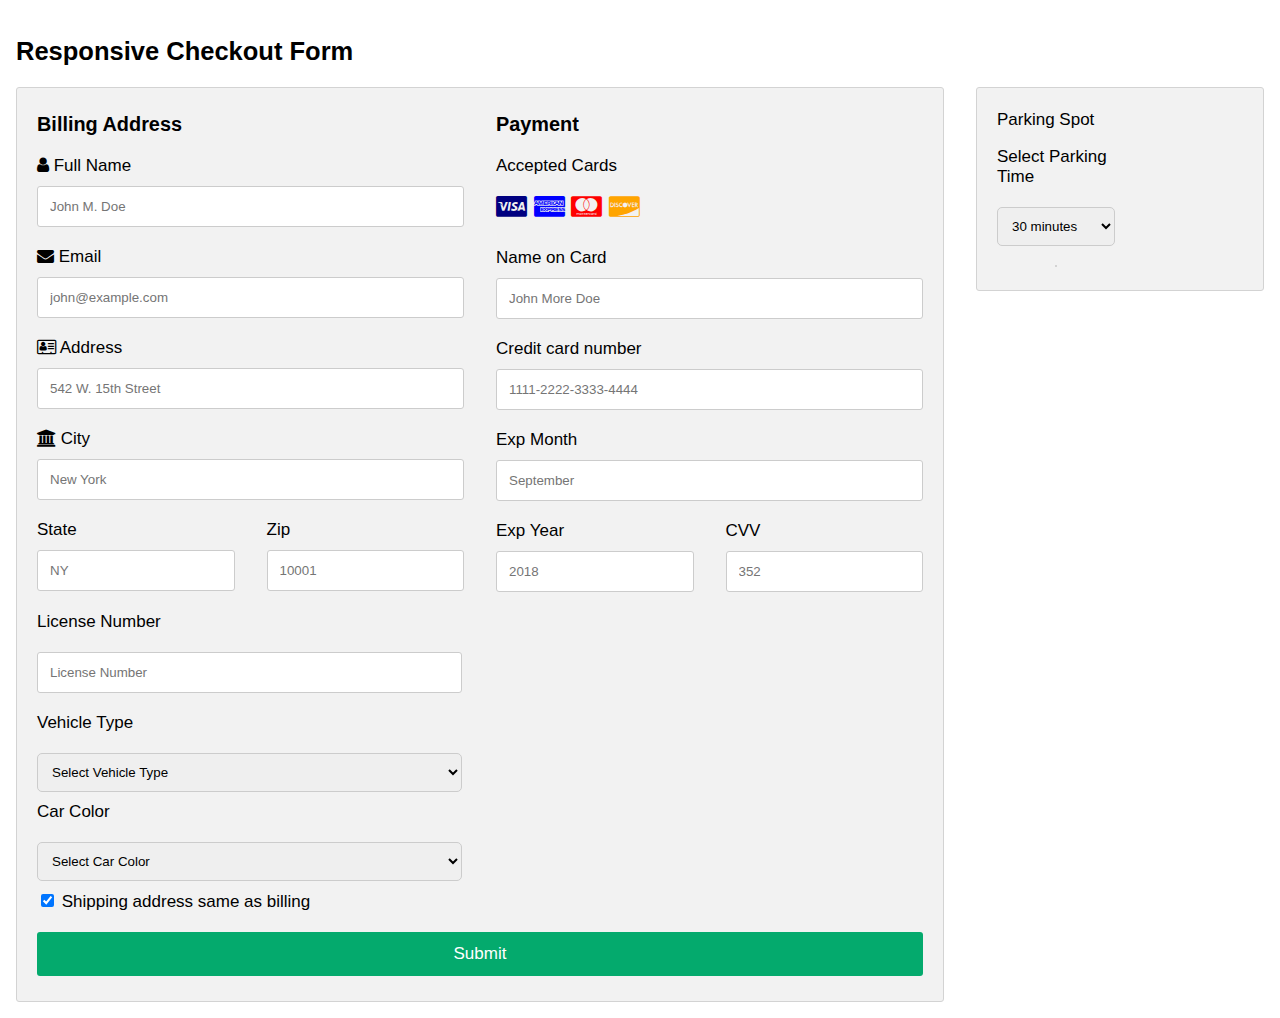
<file: src/templates/checkout.html>
<!DOCTYPE html>
<html>
<head>
<meta name="viewport" content="width=device-width, initial-scale=1">
<link rel="stylesheet" href="https://cdnjs.cloudflare.com/ajax/libs/font-awesome/4.7.0/css/font-awesome.min.css">
<style>
    .form-column {
    display: flex;
    flex-direction: column;
    width: 48%;
  }

  .form-column input,
  .form-column select {
    width: 100%;
    padding: 10px;
    margin: 10px 0;
    border: 1px solid #ccc;
    border-radius: 5px;
  }
body {
  font-family: Arial;
  font-size: 17px;
  padding: 8px;
}

* {
  box-sizing: border-box;
}

.row {
  display: -ms-flexbox; /* IE10 */
  display: flex;
  -ms-flex-wrap: wrap; /* IE10 */
  flex-wrap: wrap;
  margin: 0 -16px;
}

.col-25 {
  -ms-flex: 25%; /* IE10 */
  flex: 25%;
}

.col-50 {
  -ms-flex: 50%; /* IE10 */
  flex: 50%;
}

.col-75 {
  -ms-flex: 75%; /* IE10 */
  flex: 75%;
}

.col-25,
.col-50,
.col-75 {
  padding: 0 16px;
}

.container {
  background-color: #f2f2f2;
  padding: 5px 20px 15px 20px;
  border: 1px solid lightgrey;
  border-radius: 3px;
}

input[type=text] {
  width: 100%;
  margin-bottom: 20px;
  padding: 12px;
  border: 1px solid #ccc;
  border-radius: 3px;
}

label {
  margin-bottom: 10px;
  display: block;
}

.icon-container {
  margin-bottom: 20px;
  padding: 7px 0;
  font-size: 24px;
}

.btn {
  background-color: #04AA6D;
  color: white;
  padding: 12px;
  margin: 10px 0;
  border: none;
  width: 100%;
  border-radius: 3px;
  cursor: pointer;
  font-size: 17px;
}

.btn:hover {
  background-color: #45a049;
}

a {
  color: #2196F3;
}

hr {
  border: 1px solid lightgrey;
}

span.price {
  float: right;
  color: grey;
}

@media (max-width: 800px) {
  .row {
    flex-direction: column-reverse;
  }
  .col-25 {
    margin-bottom: 20px;
  }
}
</style>
</head>
<body>

<h2>Responsive Checkout Form</h2>
<div class="row">
  <div class="col-75">
    <div class="container">
      <form id="checkout-form">
        <div class="row">
          <div class="col-50">


            <h3>Billing Address</h3>
            <label for="fname"><i class="fa fa-user"></i> Full Name</label>
            <input type="text" id="fname" name="firstname" placeholder="John M. Doe">
            <label for="email"><i class="fa fa-envelope"></i> Email</label>
            <input type="text" id="email" name="email" placeholder="john@example.com">
            <label for="adr"><i class="fa fa-address-card-o"></i> Address</label>
            <input type="text" id="adr" name="address" placeholder="542 W. 15th Street">
            <label for="city"><i class="fa fa-institution"></i> City</label>
            <input type="text" id="city" name="city" placeholder="New York">

            <div class="row">
              <div class="col-50">
                <label for="state">State</label>
                <input type="text" id="state" name="state" placeholder="NY">
              </div>
              <div class="col-50">
                <label for="zip">Zip</label>
                <input type="text" id="zip" name="zip" placeholder="10001">
              </div>
            </div>
          </div>

          <div class="col-50">
            <h3>Payment</h3>
            <label for="fname">Accepted Cards</label>
            <div class="icon-container">
              <i class="fa fa-cc-visa" style="color:navy;"></i>
              <i class="fa fa-cc-amex" style="color:blue;"></i>
              <i class="fa fa-cc-mastercard" style="color:red;"></i>
              <i class="fa fa-cc-discover" style="color:orange;"></i>
            </div>
            <label for="cname">Name on Card</label>
            <input type="text" id="cname" name="cardname" placeholder="John More Doe">
            <label for="ccnum">Credit card number</label>
            <input type="text" id="ccnum" name="cardnumber" placeholder="1111-2222-3333-4444">
            <label for="expmonth">Exp Month</label>
            <input type="text" id="expmonth" name="expmonth" placeholder="September">
            <div class="row">
              <div class="col-50">
                <label for="expyear">Exp Year</label>
                <input type="text" id="expyear" name="expyear" placeholder="2018">
              </div>
              <div class="col-50">
                <label for="cvv">CVV</label>
                <input type="text" id="cvv" name="cvv" placeholder="352">
              </div>
            </div>
          </div>
        </div>

        <div class="form-column">
              <label for="lic" class="visually-hidden">License Number</label>
              <input type="text" id="lic" name="lic" placeholder="License Number" required>

              <label for="vehicle-type" class="visually-hidden">Vehicle Type</label>
              <select id="vehicle-type" name="vehicle-type" required>
                <option value="" disabled selected>Select Vehicle Type</option>
                <option value="Car">Car</option>
                <option value="Truck">Truck</option>
                <option value="Motorcycle">Motorcycle</option>
              </select>

              <label for="color" class="visually-hidden">Car Color</label>
              <select id="color" name="color" required>
                <option value="" disabled selected>Select Car Color</option>
                <option value="Black" style="background-color: black; color: white;">Black</option>
                <option value="White" style="background-color: white; color: black;">White</option>
                <option value="Gray" style="background-color: gray; color: white;">Gray</option>
                <option value="Silver" style="background-color: silver; color: black;">Silver</option>
                <option value="Red" style="background-color: red; color: white;">Red</option>
                <option value="Blue" style="background-color: blue; color: white;">Blue</option>
                <option value="Brown" style="background-color: brown; color: white;">Brown</option>
                <option value="Green" style="background-color: green; color: white;">Green</option>
                <option value="Orange" style="background-color: orange; color: white;">Orange</option>
                <option value="Pink" style="background-color: pink; color: black;">Pink</option>
              </select>
            </div>

        <label>
          <input type="checkbox" checked="checked" name="sameadr"> Shipping address same as billing
        </label>
        <input type="submit" value="Submit" class="btn">
      </form>
    </div>
  </div>
  <div class="col-25">
    <div class="container">
      <div class="form-column">
      <p>Parking Spot<span class="price"></span></p>
      <label for="parking-time">Select Parking Time</label>
      <select id="parking-time">
        <option value="30">30 minutes</option>
        <option value="60">1 hour</option>
        <option value="90">1.5 hours</option>
        <option value="120">2 hours</option>
        <option value="150">2.5 hours</option>
        <option value="180">3 hours</option>
        <option value="210">3.5 hours</option>
        <option value="240">4 hours</option>
      </select>
      <hr>
    </div>
  </div>
  </div>

<script>
  document.addEventListener('DOMContentLoaded', function() {
    const checkoutForm = document.getElementById('checkout-form');

    checkoutForm.addEventListener('submit', function(event) {
      event.preventDefault();

      const spotId = localStorage.getItem('selectedSpotId');
      if (!spotId) {
        alert('No spot selected.');
        return;
      }

      const parkingLotId = 1;  // Default parking lot ID

      const licenseNumber = document.getElementById('lic').value;
      const vehicleType = document.getElementById('vehicle-type').value;
      const carColor = document.getElementById('color').value;

      const now = new Date( (new Date()).getTime() - 7 * 60 * 60 * 1000);  // Subtract 7 hours from current time to get PST
      const parkingTime = document.getElementById('parking-time').value;
      const endT = new Date(now.getTime() + parkingTime * 60 * 1000);  // increment by selected minutes

      const startTime = now.toISOString().slice(0, 19).replace('T', ' ');
      const endTime = endT.toISOString().slice(0, 19).replace('T', ' ');

      fetch('/reserve', {
        method: 'POST',
        headers: {
          'Content-Type': 'application/json',
        },
        body: JSON.stringify({
          spot_id: spotId,
          parking_lot_id: parkingLotId,
          license_number: licenseNumber,
          vehicle_type: vehicleType,
          car_color: carColor,
          start_time: startTime,
          end_time: endTime
        }),
      })
      .then(response => response.json())
      .then(data => {
        alert(data.message);
        localStorage.removeItem('selectedSpotId');
        window.location.href = '/availability.html';
      });


    });
  });
</script>


</body>
</html>
</file>
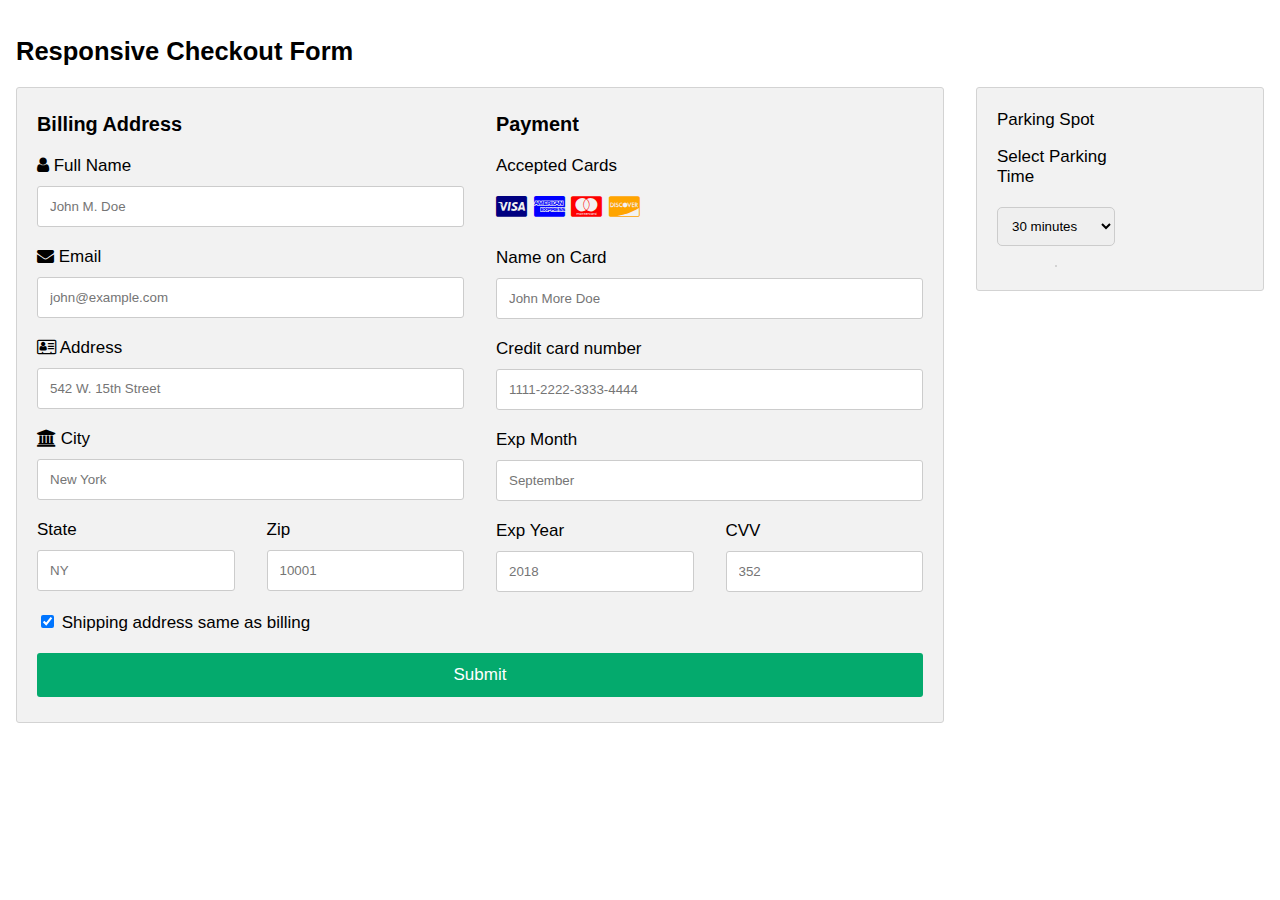
<file: src/templates/userCheckout.html>
<!DOCTYPE html>
<html>
<head>
<meta name="viewport" content="width=device-width, initial-scale=1">
<link rel="stylesheet" href="https://cdnjs.cloudflare.com/ajax/libs/font-awesome/4.7.0/css/font-awesome.min.css">
<style>
  .form-column {
    display: flex;
    flex-direction: column;
    width: 48%;
  }

  .form-column input,
  .form-column select {
    width: 100%;
    padding: 10px;
    margin: 10px 0;
    border: 1px solid #ccc;
    border-radius: 5px;
  }
body {
  font-family: Arial;
  font-size: 17px;
  padding: 8px;
}

* {
  box-sizing: border-box;
}

.row {
  display: -ms-flexbox; /* IE10 */
  display: flex;
  -ms-flex-wrap: wrap; /* IE10 */
  flex-wrap: wrap;
  margin: 0 -16px;
}

.col-25 {
  -ms-flex: 25%; /* IE10 */
  flex: 25%;
}

.col-50 {
  -ms-flex: 50%; /* IE10 */
  flex: 50%;
}

.col-75 {
  -ms-flex: 75%; /* IE10 */
  flex: 75%;
}

.col-25,
.col-50,
.col-75 {
  padding: 0 16px;
}

.container {
  background-color: #f2f2f2;
  padding: 5px 20px 15px 20px;
  border: 1px solid lightgrey;
  border-radius: 3px;
}

input[type=text] {
  width: 100%;
  margin-bottom: 20px;
  padding: 12px;
  border: 1px solid #ccc;
  border-radius: 3px;
}

label {
  margin-bottom: 10px;
  display: block;
}

.icon-container {
  margin-bottom: 20px;
  padding: 7px 0;
  font-size: 24px;
}

.btn {
  background-color: #04AA6D;
  color: white;
  padding: 12px;
  margin: 10px 0;
  border: none;
  width: 100%;
  border-radius: 3px;
  cursor: pointer;
  font-size: 17px;
}

.btn:hover {
  background-color: #45a049;
}

a {
  color: #2196F3;
}

hr {
  border: 1px solid lightgrey;
}

span.price {
  float: right;
  color: grey;
}

@media (max-width: 800px) {
  .row {
    flex-direction: column-reverse;
  }
  .col-25 {
    margin-bottom: 20px;
  }
}
</style>
</head>
<body>

<h2>Responsive Checkout Form</h2>
<div class="row">
  <div class="col-75">
    <div class="container">
      <form id="checkout-form">
        <div class="row">
          <div class="col-50">
            <h3>Billing Address</h3>
            <label for="fname"><i class="fa fa-user"></i> Full Name</label>
            <input type="text" id="fname" name="firstname" placeholder="John M. Doe">
            <label for="email"><i class="fa fa-envelope"></i> Email</label>
            <input type="text" id="email" name="email" placeholder="john@example.com">
            <label for="adr"><i class="fa fa-address-card-o"></i> Address</label>
            <input type="text" id="adr" name="address" placeholder="542 W. 15th Street">
            <label for="city"><i class="fa fa-institution"></i> City</label>
            <input type="text" id="city" name="city" placeholder="New York">

            <div class="row">
              <div class="col-50">
                <label for="state">State</label>
                <input type="text" id="state" name="state" placeholder="NY">
              </div>
              <div class="col-50">
                <label for="zip">Zip</label>
                <input type="text" id="zip" name="zip" placeholder="10001">
              </div>
            </div>
          </div>

          <div class="col-50">
            <h3>Payment</h3>
            <label for="fname">Accepted Cards</label>
            <div class="icon-container">
              <i class="fa fa-cc-visa" style="color:navy;"></i>
              <i class="fa fa-cc-amex" style="color:blue;"></i>
              <i class="fa fa-cc-mastercard" style="color:red;"></i>
              <i class="fa fa-cc-discover" style="color:orange;"></i>
            </div>
            <label for="cname">Name on Card</label>
            <input type="text" id="cname" name="cardname" placeholder="John More Doe">
            <label for="ccnum">Credit card number</label>
            <input type="text" id="ccnum" name="cardnumber" placeholder="1111-2222-3333-4444">
            <label for="expmonth">Exp Month</label>
            <input type="text" id="expmonth" name="expmonth" placeholder="September">
            <div class="row">
              <div class="col-50">
                <label for="expyear">Exp Year</label>
                <input type="text" id="expyear" name="expyear" placeholder="2018">
              </div>
              <div class="col-50">
                <label for="cvv">CVV</label>
                <input type="text" id="cvv" name="cvv" placeholder="352">
              </div>
            </div>
          </div>
        </div>
        <label>
          <input type="checkbox" checked="checked" name="sameadr"> Shipping address same as billing
        </label>
        <input type="submit" value="Submit" class="btn">
      </form>
    </div>
  </div>
  <div class="col-25">
    <div class="container">
      <div class="form-column">
      <p>Parking Spot<span class="price"></span></p>
      <label for="parking-time">Select Parking Time</label>
      <select id="parking-time">
        <option value="30">30 minutes</option>
        <option value="60">1 hour</option>
        <option value="90">1.5 hours</option>
        <option value="120">2 hours</option>
        <option value="150">2.5 hours</option>
        <option value="180">3 hours</option>
        <option value="210">3.5 hours</option>
        <option value="240">4 hours</option>
      </select>
      <hr>
    </div>
  </div>
</div>
</div>
<script>
  document.addEventListener('DOMContentLoaded', function() {
    const checkoutForm = document.getElementById('checkout-form');

    checkoutForm.addEventListener('submit', function(event) {
      event.preventDefault();

      const spotId = localStorage.getItem('selectedSpotId');
      if (!spotId) {
        alert('No spot selected.');
        return;
      }

      const parkingLotId = 1;  // Default parking lot ID
      const vehicleId = 999;  // Default vehicle ID

      const now = new Date( (new Date()).getTime() - 7 * 60 * 60 * 1000);  // Subtract 7 hours from current time to get PST
      const parkingTime = document.getElementById('parking-time').value;
      const endT = new Date(now.getTime() + parkingTime * 60 * 1000);  // Calculate end time based on selected parking time

      const startTime = now.toISOString().slice(0, 19).replace('T', ' ');
      const endTime = endT.toISOString().slice(0, 19).replace('T', ' ');
      console.log(startTime)

      fetch('/reserve', {
        method: 'POST',
        headers: {
          'Content-Type': 'application/json',
        },
        body: JSON.stringify({
          spot_id: spotId,
          parking_lot_id: parkingLotId,
          vehicle_id: vehicleId,
          start_time: startTime,
          end_time: endTime  // Send calculated end time to the server
        }),
      })
      .then(response => response.json())
      .then(data => {
        alert(data.message);
        localStorage.removeItem('selectedSpotId');
        window.location.href = '/availability.html';
      });
    });
  });
</script>

</body>
</html>
</file>
